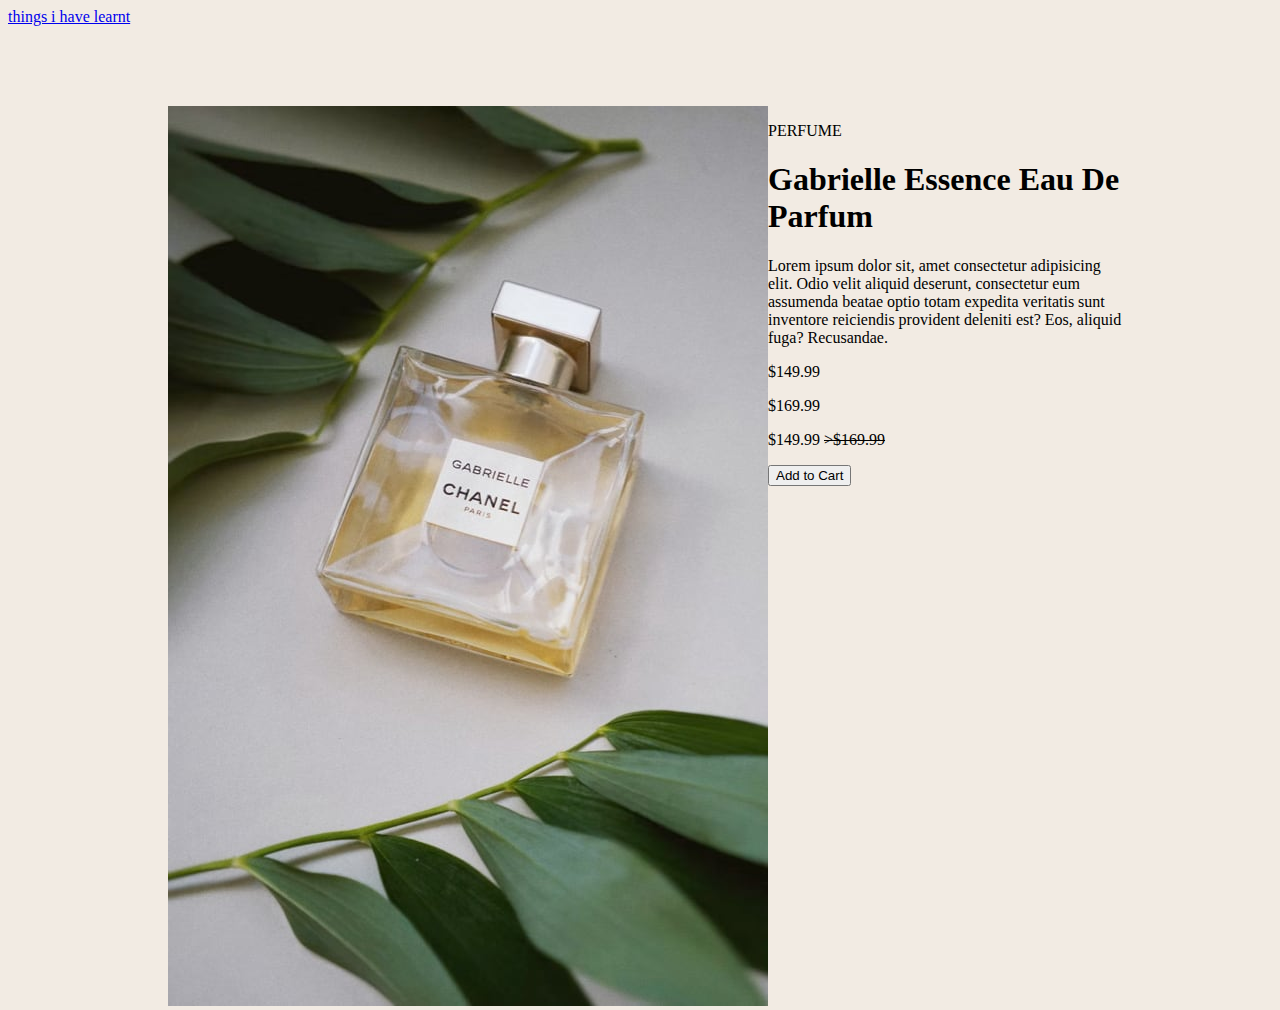
<file: index.html>
<!DOCTYPE html>
<html lang="en">
<head>
    <meta charset="UTF-8">
    <meta name="viewport" content="width=<device-width>, initial-scale=1.0">
    <title>Document</title>
    <link rel="stylesheet" href="style.css">
</head>
<body>
    <a href="learn.html">things i have learnt</a>
<main>
    <section>
        <img src="images/Perfume.jpeg" alt="picture of a Perfume"/>
    </section>
    <section>
        <p>PERFUME</p>
        <h1>Gabrielle Essence Eau De Parfum</h1>
        <p>Lorem ipsum dolor sit, amet consectetur adipisicing elit. Odio velit aliquid deserunt, consectetur eum assumenda beatae optio totam expedita veritatis sunt inventore reiciendis provident deleniti est? Eos, aliquid fuga? Recusandae.
        </p>

    <p>$149.99</p>
    <p>$169.99</p>
    <p><span>$149.99</span> <strike>><span>$169.99</span></strike></p>
    <button>Add to Cart</button>
    </section>
</main>
    
</body>
</html>
</file>
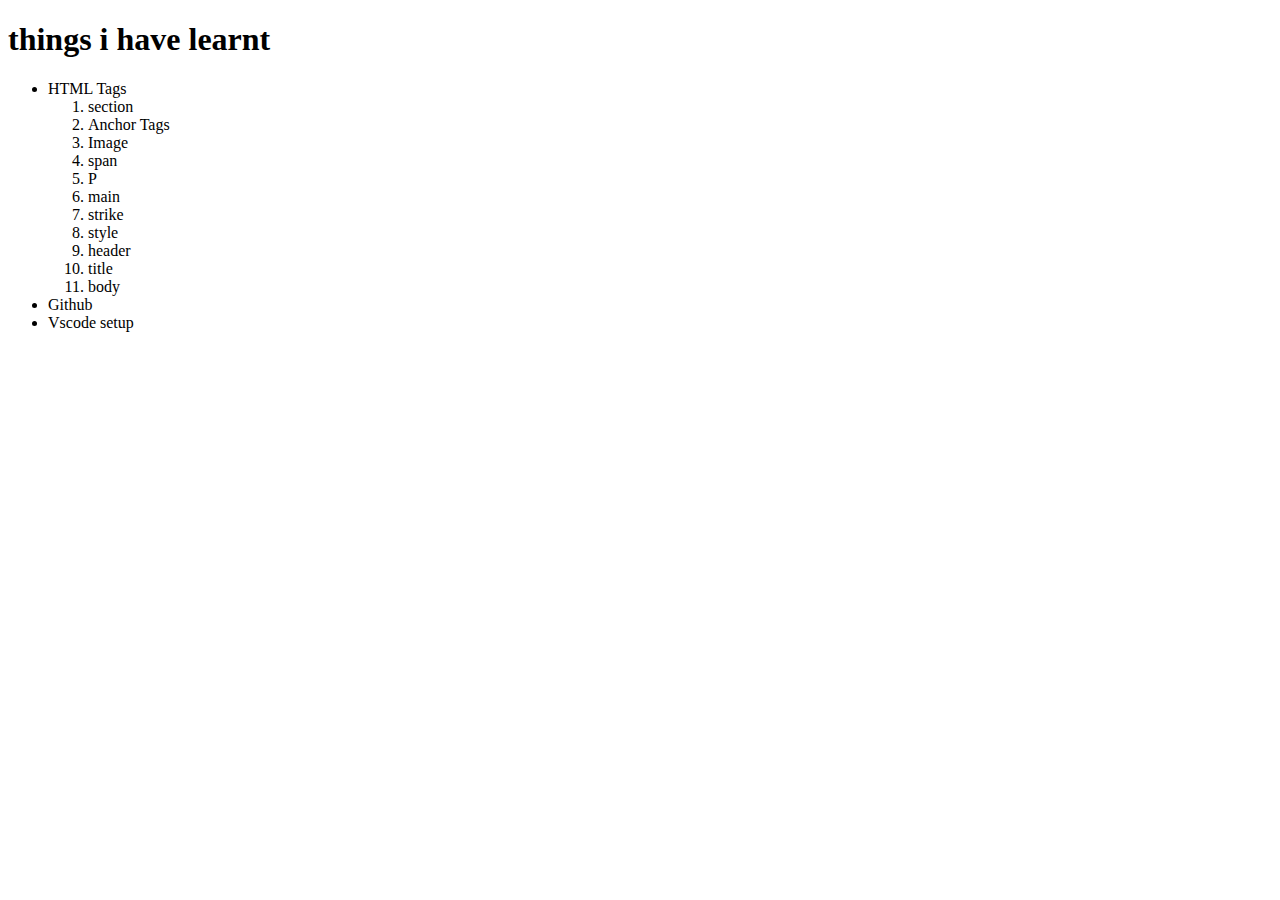
<file: learn.html>
<!DOCTYPE html>
<html lang="en">
<head>
    <meta charset="UTF-8">
    <meta name="viewport" content="width=device-width, initial-scale=1.0">
    <title>Document</title>
</head>
<body>
    <h1>things i have learnt</h1>
    <ul>
        <li>HTML Tags</li>
        <ol>
            <li>section</li>
            <li>Anchor Tags</li>
            <li>Image</li>
            <li>span</li>
            <li>P</li>
            <li>main</li>
            <li>strike</li>
            <li>style</li>
            <li>header</li>
            <li>title</li>
            <li>body</li>
        </ol>
        <li>Github</li>
        <li>Vscode setup</li>
    </ul>
</body>
</html>
</file>
<file: style.css>
body {
    background-color: hsl(30,38%,92%);
width: 100vw;
height: 100vh;
}
main{
    display:flex;
    margin: 5rem 10rem;
}
</file>
